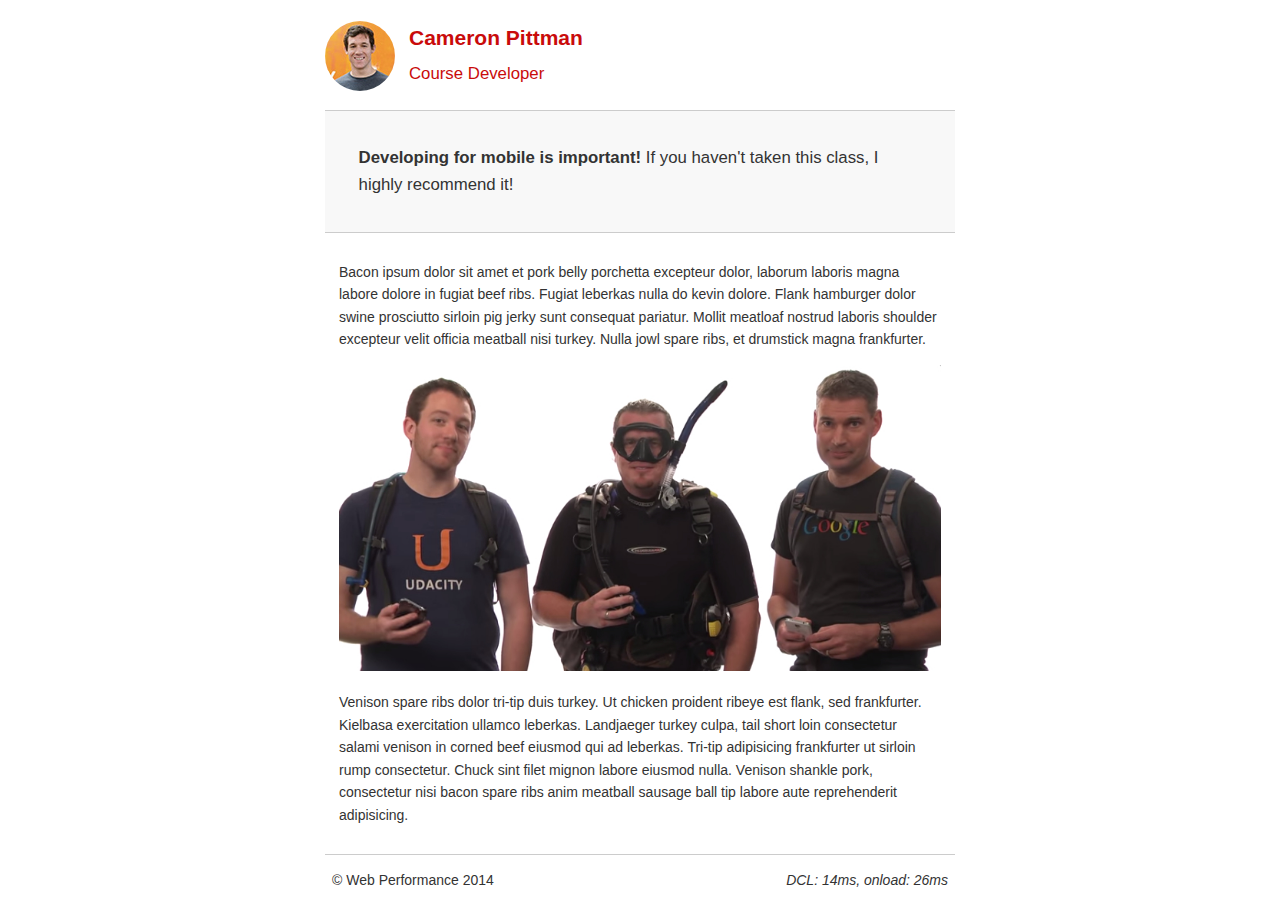
<file: project-mobile.html>
<!DOCTYPE html>
<html lang="en">
  <head>
    <meta charset="utf-8">
    <meta name="viewport" content="width=device-width, initial-scale=1">
    <meta name="description" content=" FILL ME IN ">
    <meta name="author" content=" FILL ME IN ">
    <title>Cameron Pitman: Portfolio</title>

    <!-- Hmm, what is the impact of web fonts on speed? Measure it... -->
    <!-- <link href="//fonts.googleapis.com/css?family=Open+Sans:400,700" rel="stylesheet"> -->

    <link href="css/style.css" rel="stylesheet">
    <link href="css/print.css" rel="stylesheet">

    <script>
      (function(w,g){w['GoogleAnalyticsObject']=g;
      w[g]=w[g]||function(){(w[g].q=w[g].q||[]).push(arguments)};w[g].l=1*new Date();})(window,'ga');

      // TODO: replace with your Google Analytics profile ID.
      ga('create', 'UA-XXXX-Y');
      ga('send', 'pageview');
    </script>
    <script src="http://www.google-analytics.com/analytics.js"></script>
    <script async src="js/perfmatters.js"></script>
  </head>

  <body>
    <header>
      <a href="/"><img src="img/profilepic.jpg"></a>
      <p>Cameron Pittman<br><span>Course Developer</span></p>
    </header>

    <div class="container">
      <div class="hero">
        <strong>Developing for mobile is important!</strong> If you haven't taken this class, I highly recommend it!
      </div>

      <div class="content">
        
        <p>Bacon ipsum dolor sit amet et pork belly porchetta excepteur dolor, laborum laboris magna labore dolore in fugiat beef ribs. Fugiat leberkas nulla do kevin dolore. Flank hamburger dolor swine prosciutto sirloin pig jerky sunt consequat pariatur. Mollit meatloaf nostrud laboris shoulder excepteur velit officia meatball nisi turkey. Nulla jowl spare ribs, et drumstick magna frankfurter.</p>

        <img src="img/mobilewebdev.jpg">

        <p>Venison spare ribs dolor tri-tip duis turkey. Ut chicken proident ribeye est flank, sed frankfurter. Kielbasa exercitation ullamco leberkas. Landjaeger turkey culpa, tail short loin consectetur salami venison in corned beef eiusmod qui ad leberkas. Tri-tip adipisicing frankfurter ut sirloin rump consectetur. Chuck sint filet mignon labore eiusmod nulla. Venison shankle pork, consectetur nisi bacon spare ribs anim meatball sausage ball tip labore aute reprehenderit adipisicing.</p>

    </div>

    <footer>
      <p>&copy; Web Performance 2014 <span id="crp-stats"></span></p>
    </footer>
  </body>
</html>
</file>
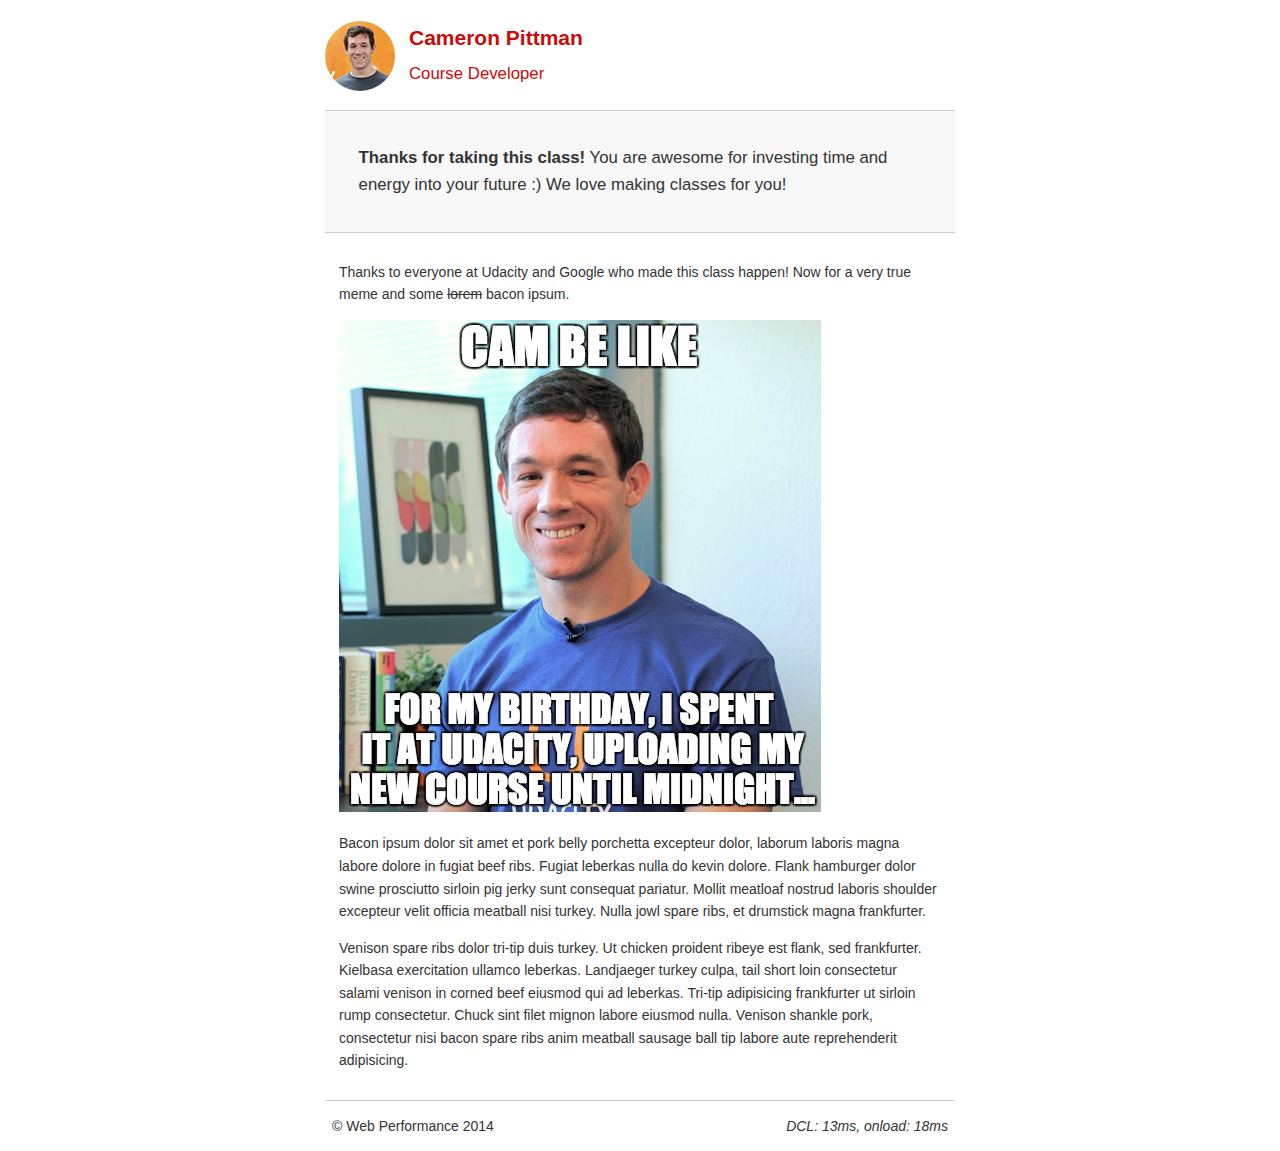
<file: project-webperf.html>
<!DOCTYPE html>
<html lang="en">
  <head>
    <meta charset="utf-8">
    <meta name="viewport" content="width=device-width, initial-scale=1">
    <meta name="description" content=" FILL ME IN ">
    <meta name="author" content=" FILL ME IN ">
    <title>Cameron Pitman: Portfolio</title>

    <!-- Hmm, what is the impact of web fonts on speed? Measure it... -->
    <!-- <link href="//fonts.googleapis.com/css?family=Open+Sans:400,700" rel="stylesheet"> -->

    <link href="css/style.css" rel="stylesheet">
    <link href="css/print.css" rel="stylesheet">

    <script>
      (function(w,g){w['GoogleAnalyticsObject']=g;
      w[g]=w[g]||function(){(w[g].q=w[g].q||[]).push(arguments)};w[g].l=1*new Date();})(window,'ga');

      // TODO: replace with your Google Analytics profile ID.
      ga('create', 'UA-XXXX-Y');
      ga('send', 'pageview');
    </script>
    <script src="http://www.google-analytics.com/analytics.js"></script>
    <script async src="js/perfmatters.js"></script>
  </head>

  <body>
    <header>
      <a href="/"><img src="img/profilepic.jpg"></a>
      <p>Cameron Pittman<br><span>Course Developer</span></p>
    </header>

    <div class="container">
      <div class="hero">
        <strong>Thanks for taking this class!</strong> You are awesome for investing time and energy into your future :) We love making classes for you!
      </div>

      <div class="content">
        
        <p>Thanks to everyone at Udacity and Google who made this class happen! Now for a very true meme and some <strike>lorem</strike> bacon ipsum.</p>

        <img src="img/cam_be_like.jpg">

        <p>Bacon ipsum dolor sit amet et pork belly porchetta excepteur dolor, laborum laboris magna labore dolore in fugiat beef ribs. Fugiat leberkas nulla do kevin dolore. Flank hamburger dolor swine prosciutto sirloin pig jerky sunt consequat pariatur. Mollit meatloaf nostrud laboris shoulder excepteur velit officia meatball nisi turkey. Nulla jowl spare ribs, et drumstick magna frankfurter.</p>

        <p>Venison spare ribs dolor tri-tip duis turkey. Ut chicken proident ribeye est flank, sed frankfurter. Kielbasa exercitation ullamco leberkas. Landjaeger turkey culpa, tail short loin consectetur salami venison in corned beef eiusmod qui ad leberkas. Tri-tip adipisicing frankfurter ut sirloin rump consectetur. Chuck sint filet mignon labore eiusmod nulla. Venison shankle pork, consectetur nisi bacon spare ribs anim meatball sausage ball tip labore aute reprehenderit adipisicing.</p>

    </div>

    <footer>
      <p>&copy; Web Performance 2014 <span id="crp-stats"></span></p>
    </footer>
  </body>
</html>
</file>
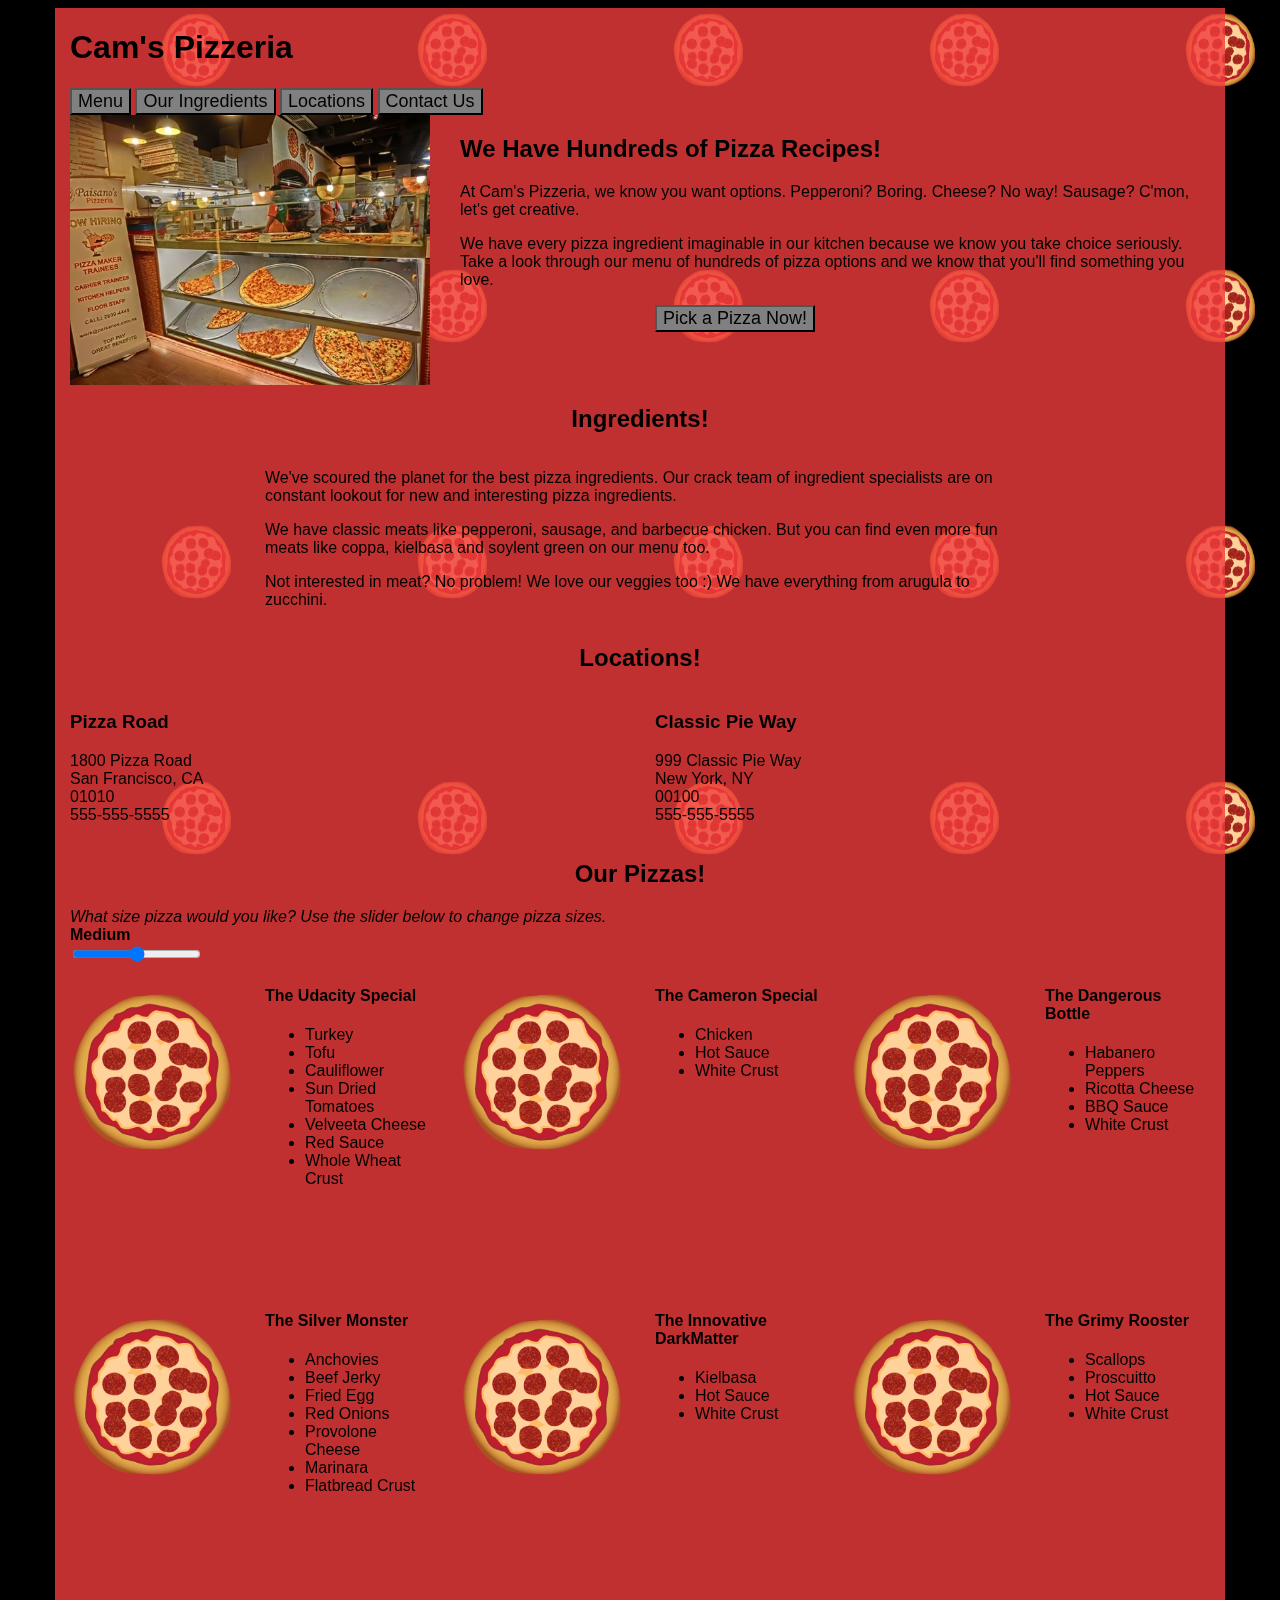
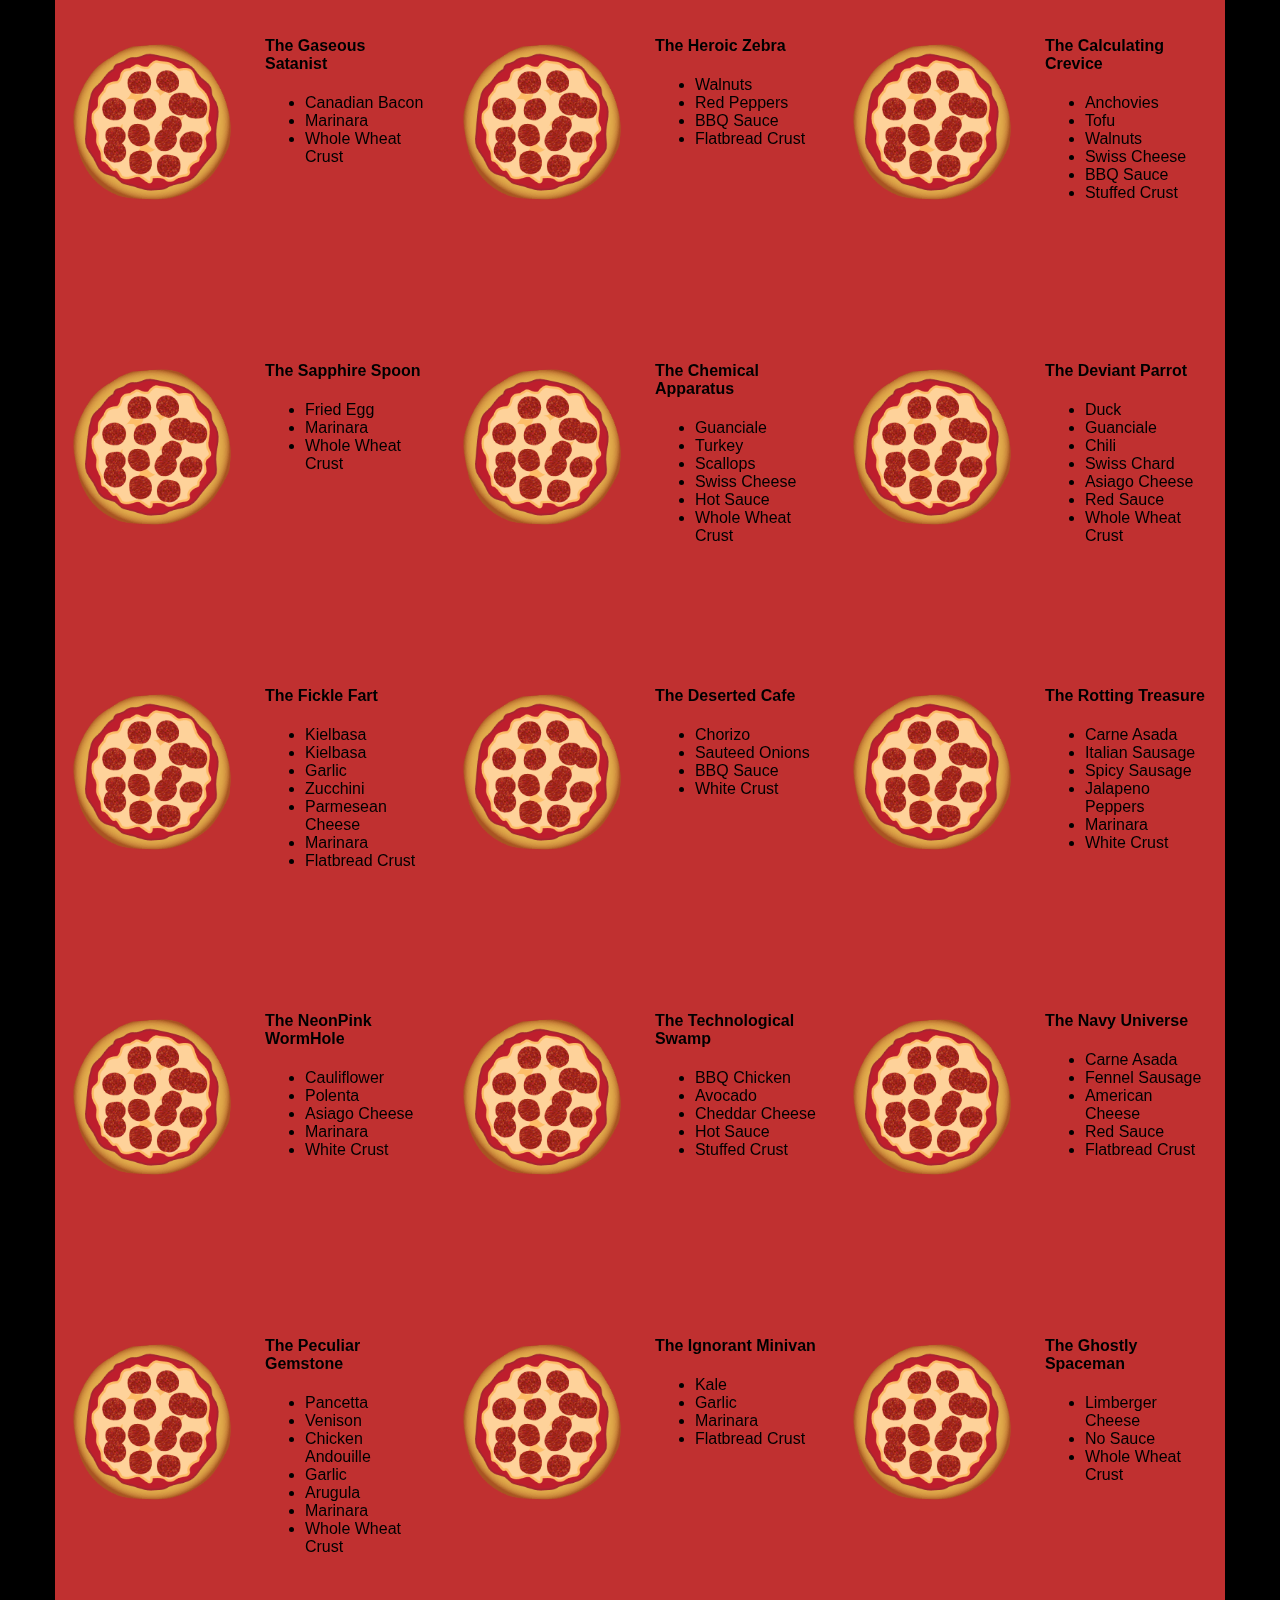
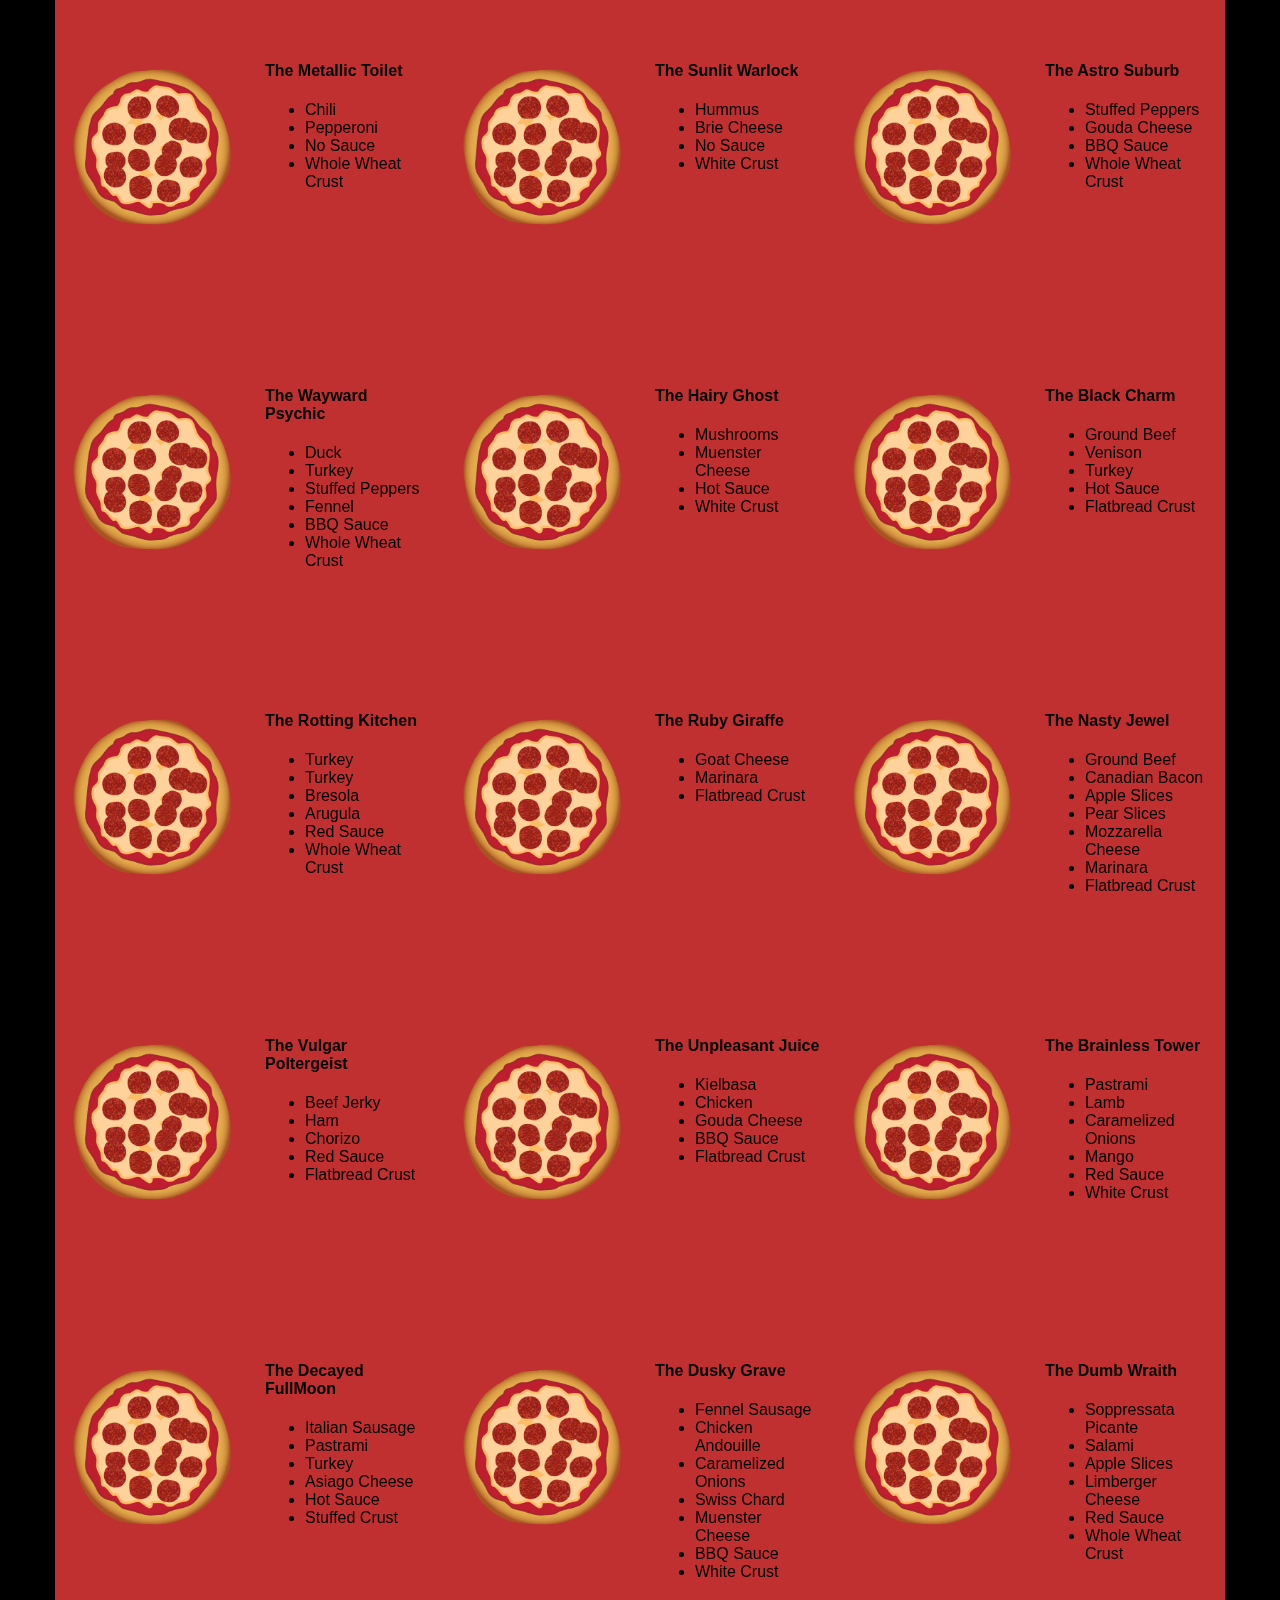
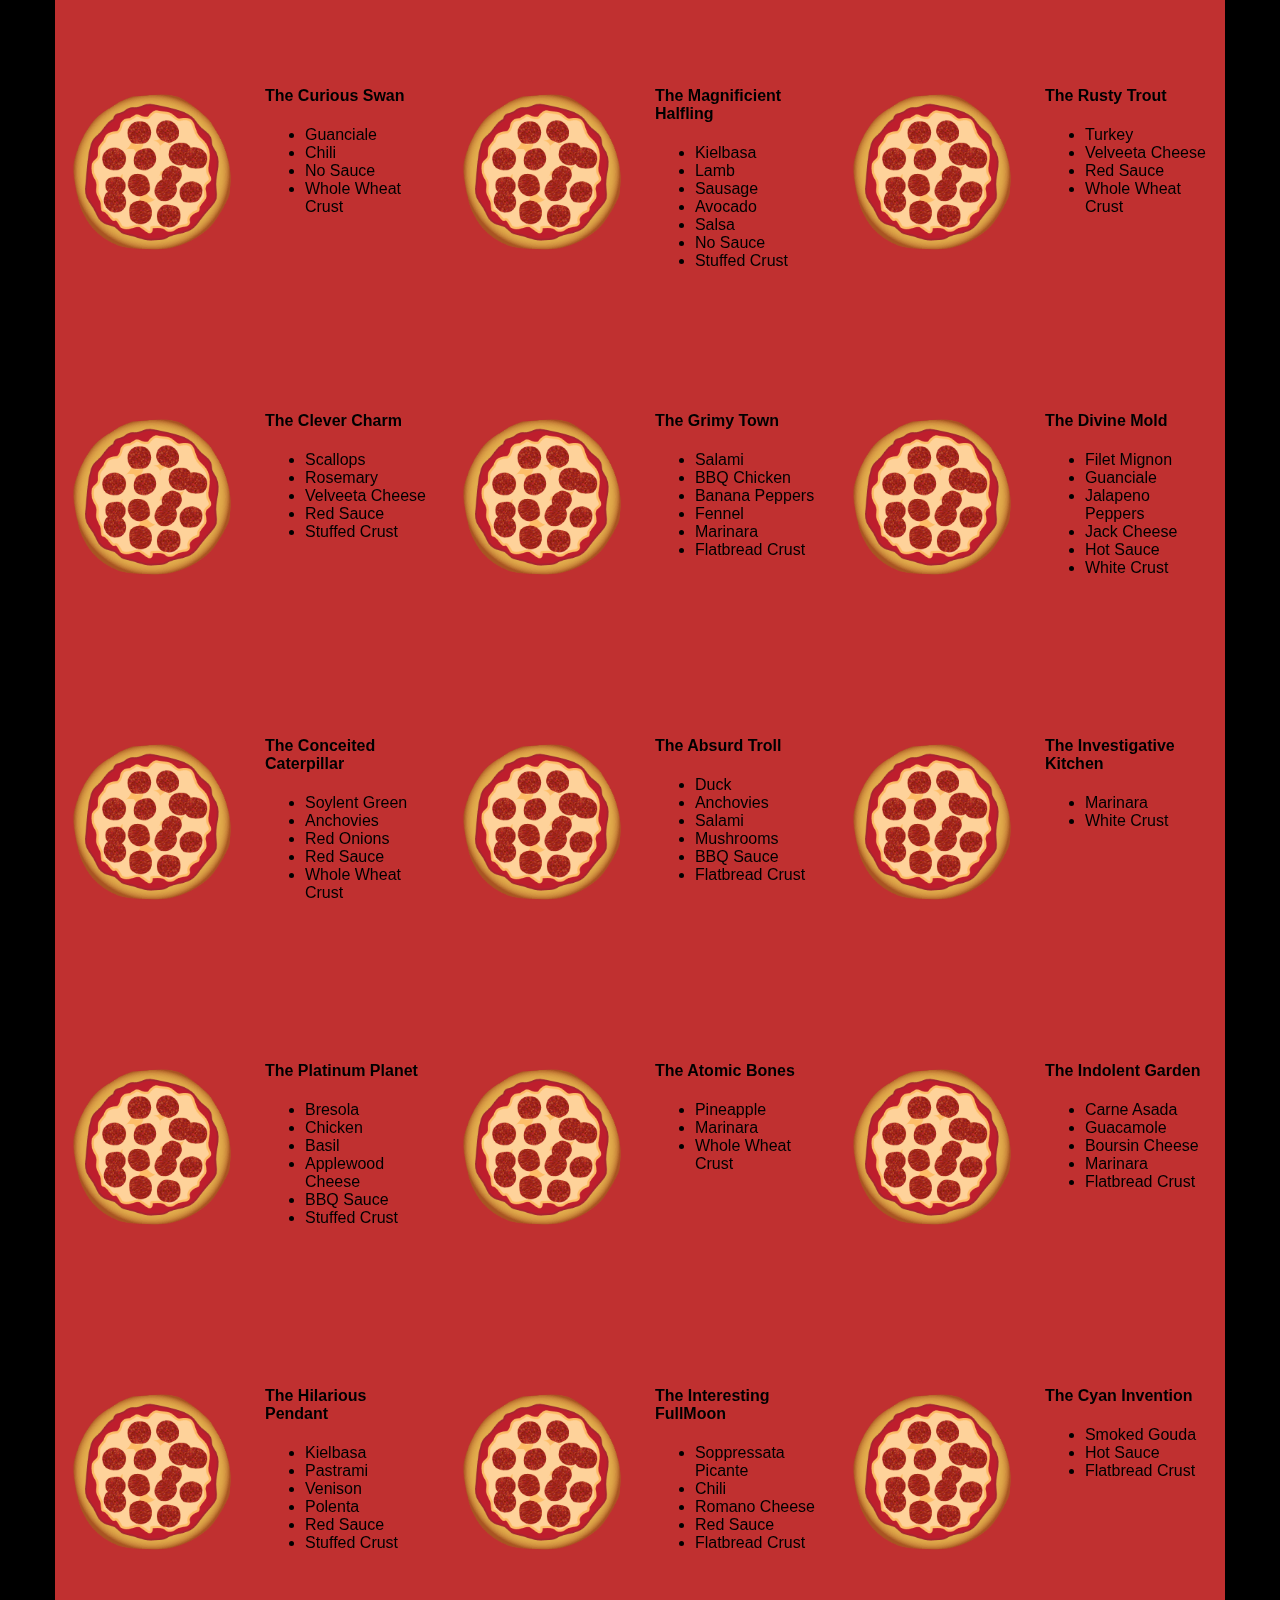
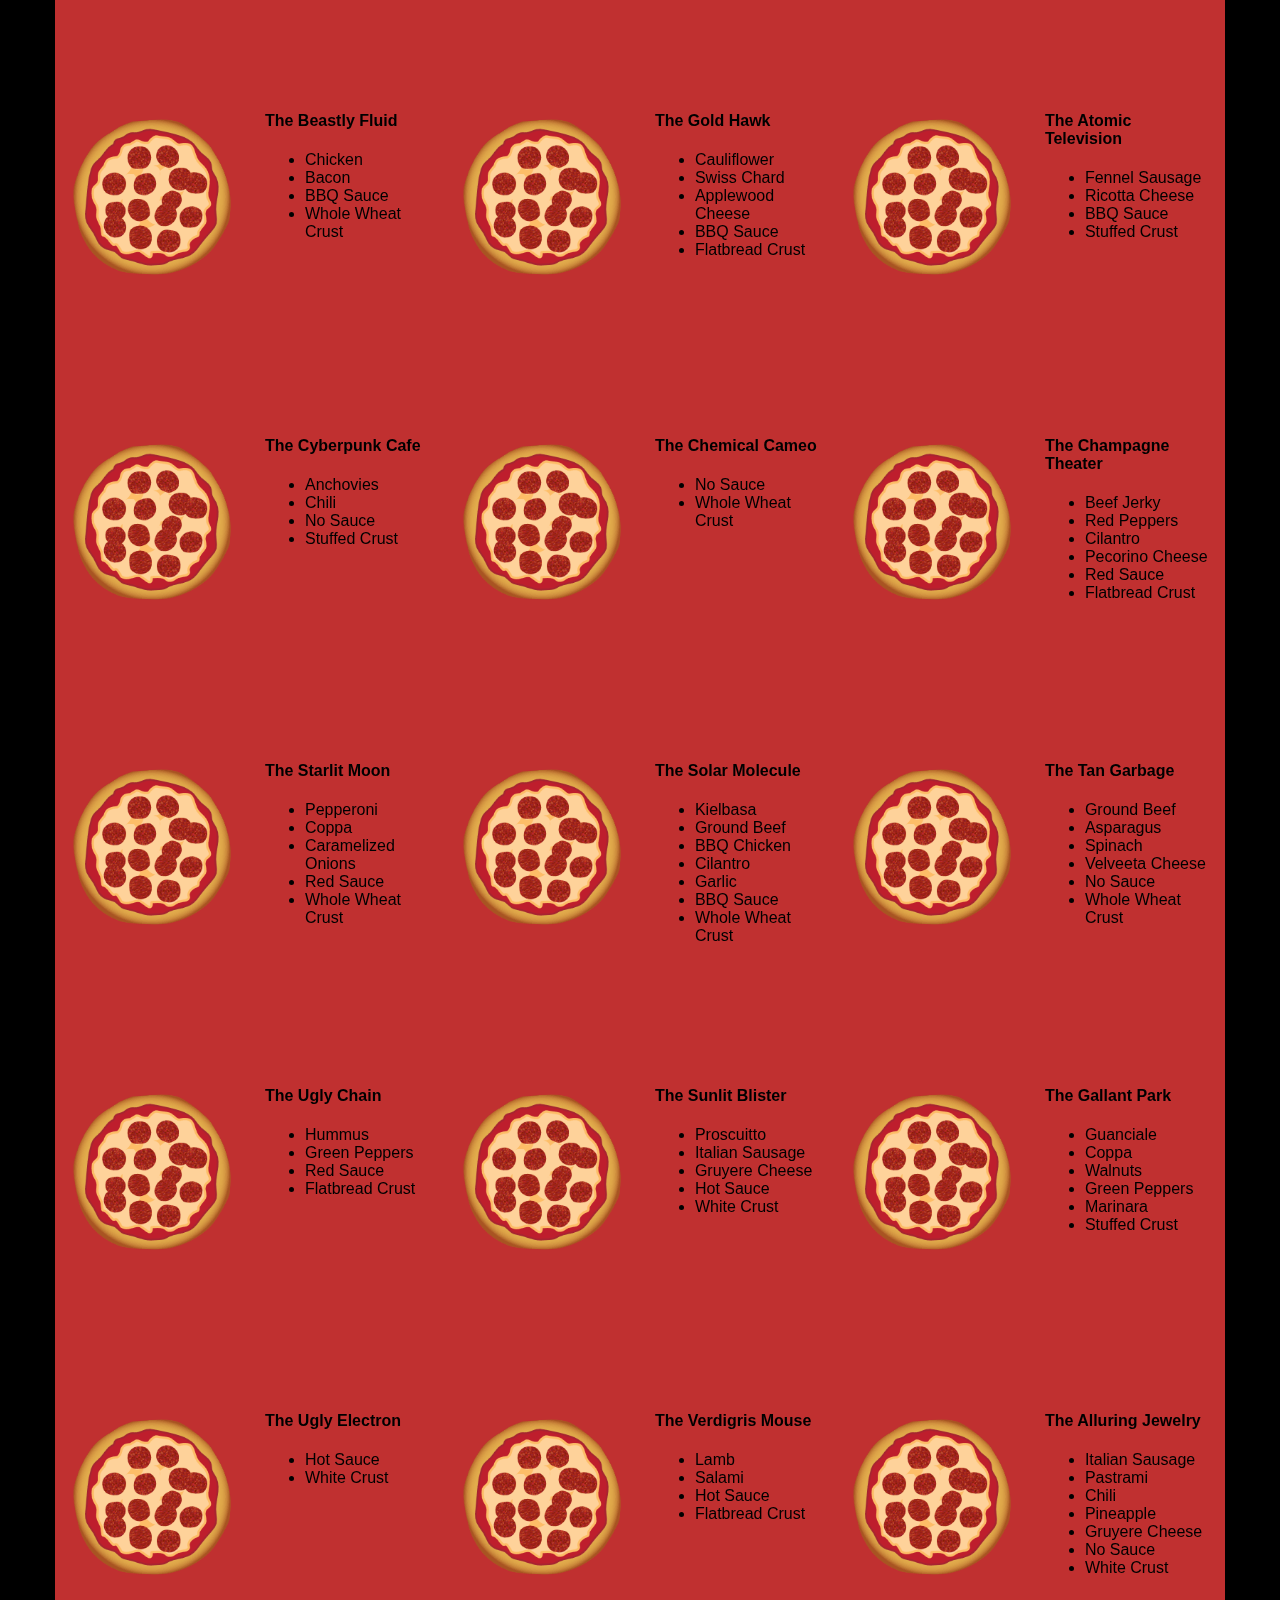
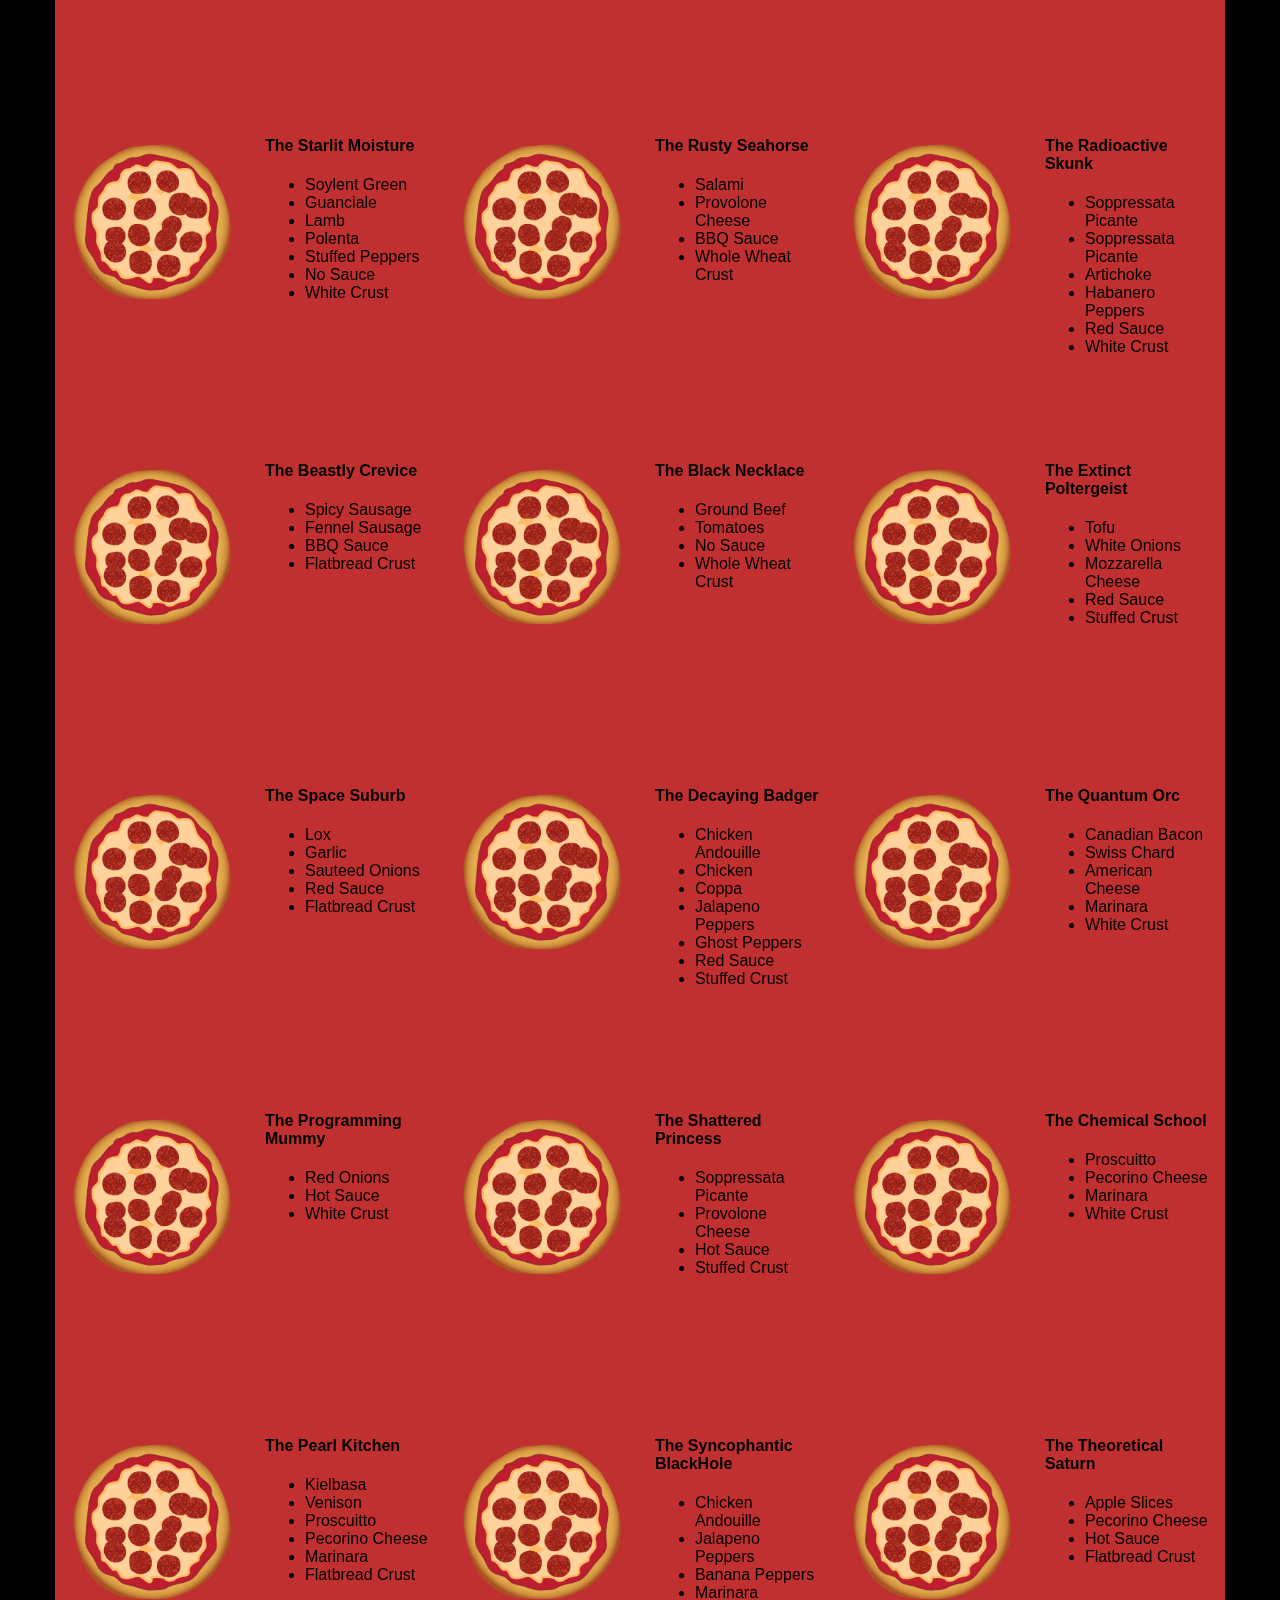
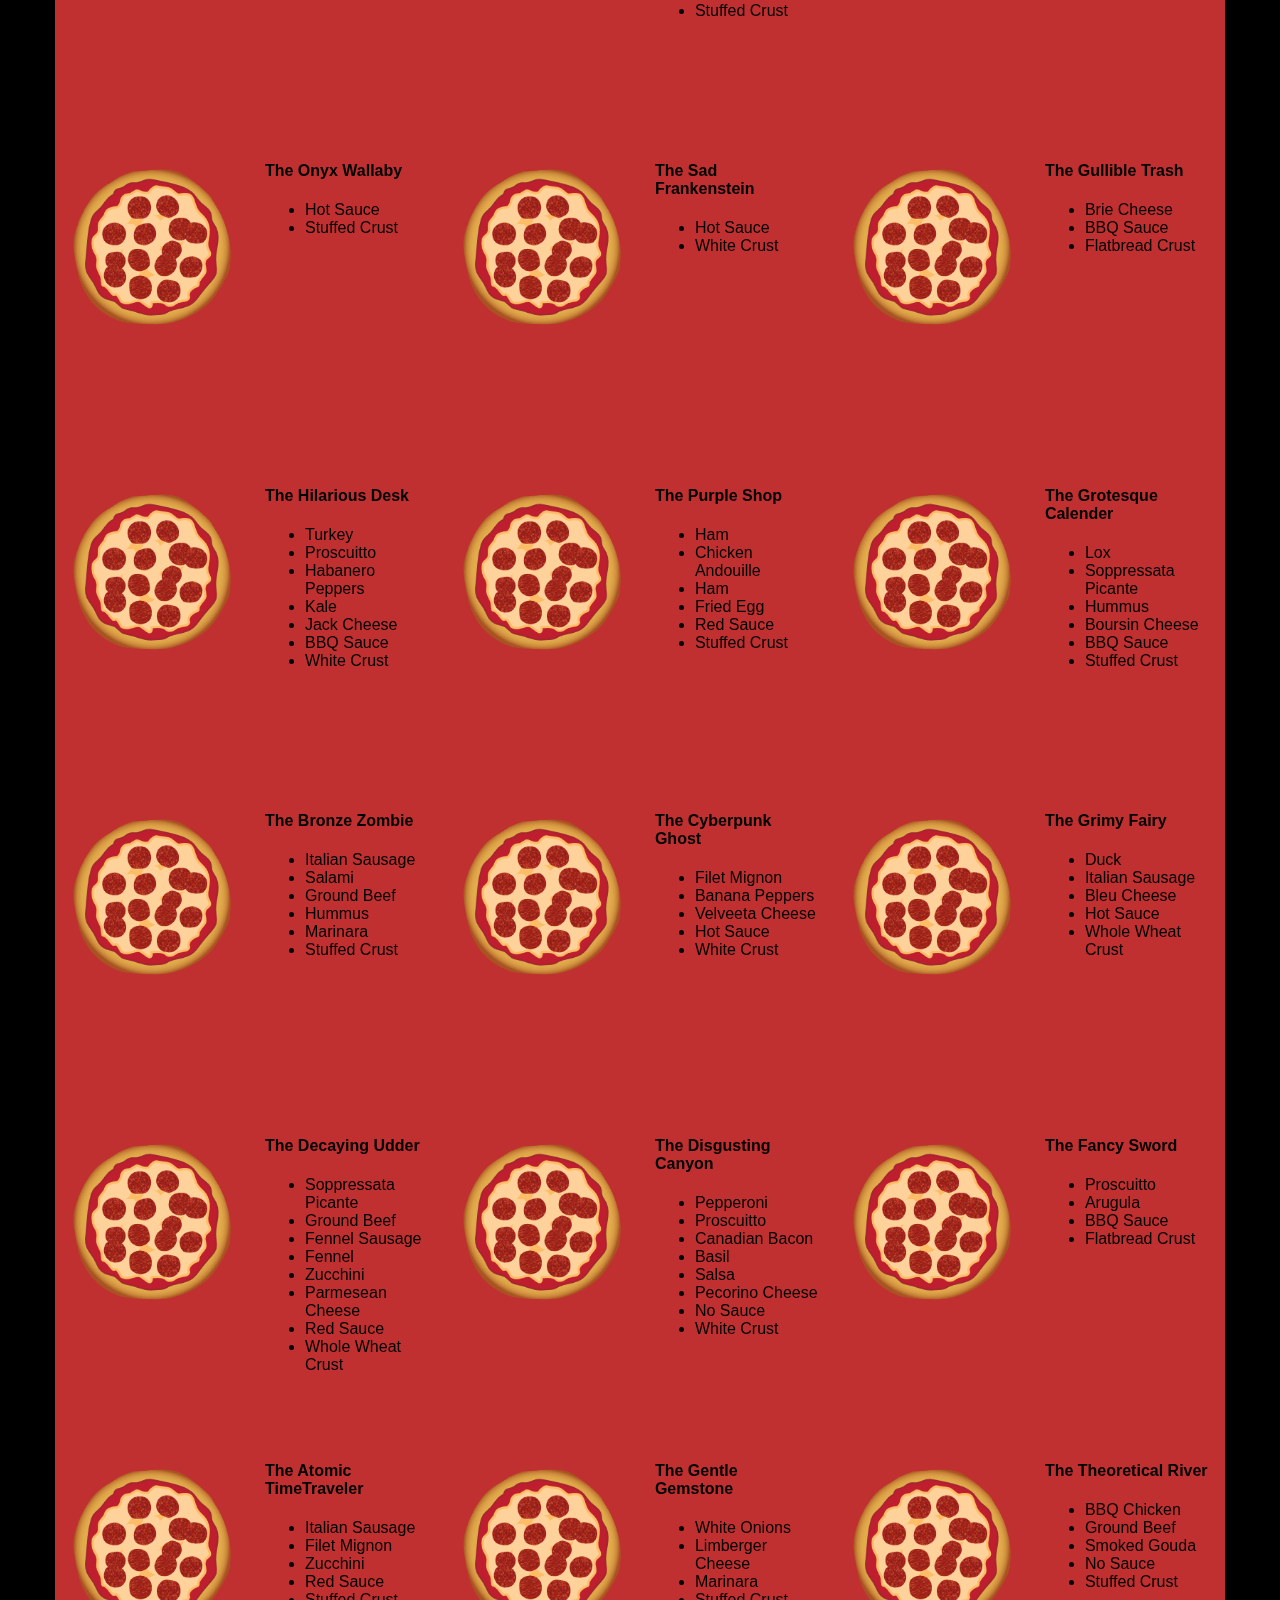
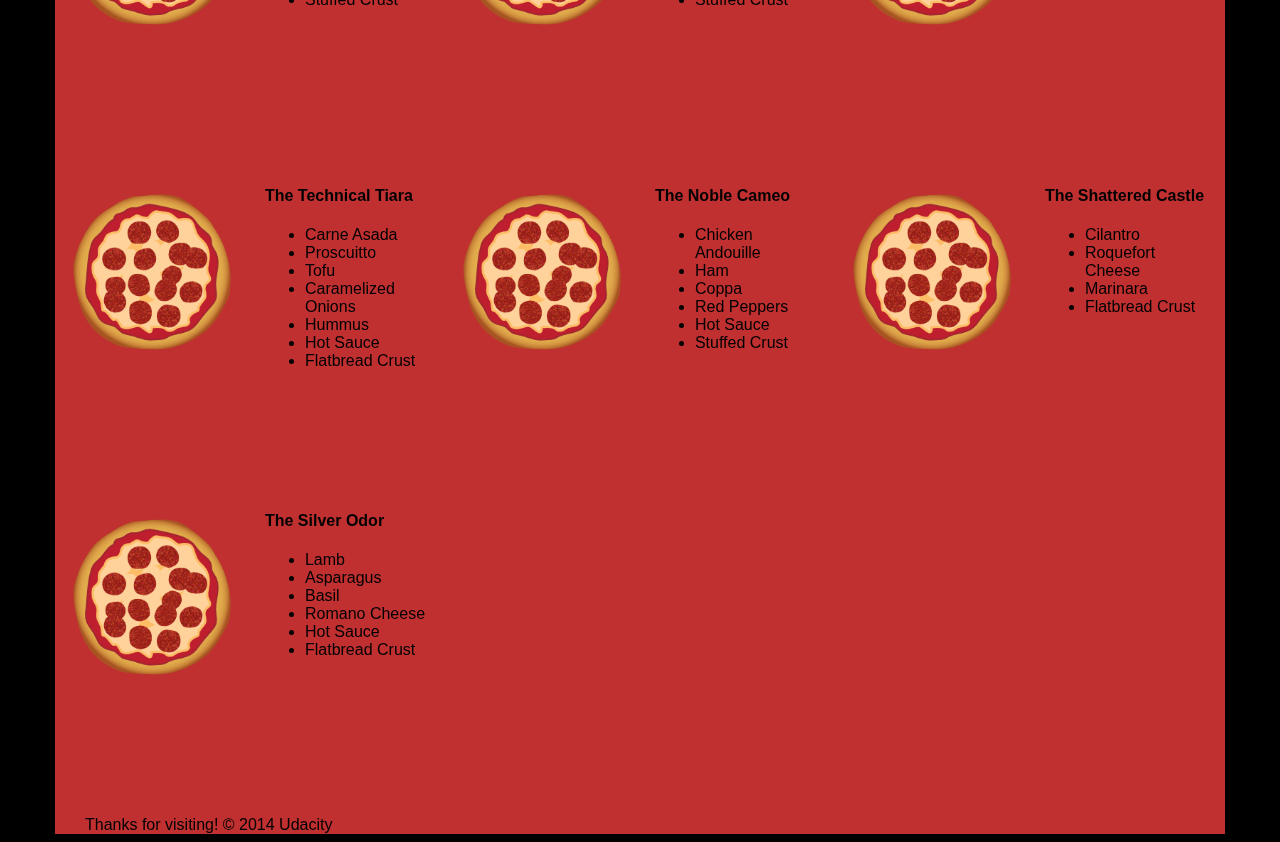
<file: views/pizza.html>
<!DOCTYPE HTML>
<html>
<head>  
  <meta charset="utf-8">
  <meta name="viewport" content="width=device-width, initial-scale=1">
  <meta name="description" content="PROJECT4 PART2">
  <meta name="author" content="CHEMIKA GOLDEN ">
  <style type="text/css">*{-webkit-box-sizing:border-box;-moz-box-sizing:border-box;-box-sizing:border-box}body{font-family:"Trebuchet MS",Helvetica,sans-serif;background:#000}input{background:grey;font-size:18px}form{display:inline-block}.centered{text-align:center}#pizzaSize{font-weight:800}.mover{position:fixed;width:256px;z-index:-1;-webkit-backface-visibility:hidden}.randomPizzaContainer{float:left;display:flex}.randomPizzaContainer:after{content:"";display:table;clear:both}.container{background-color:rgba(240,60,60,.8)}
  </style>
  <link rel="stylesheet" href="css/bootstrap-grid-min.css">
</head>

<body>
  <div class="container">
    <div id="header" class="row">
      <div class="col-md-6">
        <div class="row">
          <div class="col-md-12">
            <h1>Cam's Pizzeria</h1>
            <div class="row">
              <div id="menu" class="col-md-12">
                <form action="#randomPizzas">
                  <input type="submit" value="Menu">
                </form>
                <form action="#ingredients">
                  <input type="submit" value="Our Ingredients">
                </form>
                <form action="#locations">
                  <input type="submit" value="Locations">
                </form>
                <form action="#" onsubmit="alert('Thanks for clicking! This button doesn\'t do anything because this is a fake pizzeria :\)')">
                  <input type="submit" value="Contact Us">
                </form>
              </div>
            </div>
          </div>
        </div>
      </div>
      <div id="movingPizzas1" class="col-md-6">
      </div>
    </div>
    <div id="callToAction" class="row">
      <div class="col-md-4">
        <img src="images/pizzeria2-min.jpg" class="img-responsive"> <!-- Image credit to: http://commons.wikimedia.org/wiki/File:HK_TST_night_%E5%98%89%E8%98%AD%E9%81%93_Granville_Road_restaurant_Paisano's_Pizzeria_pizza_Dec-2013.JPG -->
      </div>
      <div class="col-md-8">
        <div class="row">
          <div class="col-md-12">
            <h2>We Have Hundreds of Pizza Recipes!</h2>            
            <p>At Cam's Pizzeria, we know you want options. Pepperoni? Boring. Cheese? No way! Sausage? C'mon, let's get creative.</p>

            <p>We have every pizza ingredient imaginable in our kitchen because we know you take choice seriously. Take a look through our menu of hundreds of pizza options and we know that you'll find something you love.</p>
          </div>
        </div>
        <div class="row">
          <div class="col-md-6 col-md-push-3">
            <form action="#randomPizzas">
              <input type="submit" value="Pick a Pizza Now!">
            </form>
          </div>
        </div>
      </div>
    </div>
    <div id="ingredients" class="row">
      <div class="col-md-8 col-md-push-2">
        <div class="row">
          <div class="col-md-12 centered">
            <h2>Ingredients!</h2>
          </div>
        </div>
        <div class="row">
          <div class="col-md-12">
            <p>We've scoured the planet for the best pizza ingredients. Our crack team of ingredient specialists are on constant lookout for new and interesting pizza ingredients.</p>

            <p>We have classic meats like pepperoni, sausage, and barbecue chicken. But you can find even more fun meats like coppa, kielbasa and soylent green on our menu too.</p>

            <p>Not interested in meat? No problem! We love our veggies too :) We have everything from arugula to zucchini.</p>
          </div>
        </div>
      </div>
    </div>
    <div id="locations" class="row">
      <div class="col-md-12">
        <h2 style="text-align: center">Locations!</h2>
        <div class="row">
          <div class="col-md-6">
            <h3>Pizza Road</h3>
            <p>1800 Pizza Road<br>San Francisco, CA<br>01010<br>555-555-5555</p>
          </div>
          <div class="col-md-6">
            <h3>Classic Pie Way</h3>
            <p>999 Classic Pie Way<br>New York, NY<br>00100<br>555-555-5555</p>
          </div>
        </div>
      </div>
    </div>
    <div id="pizzaGenerator" class="row">
      <div class="col-md-12">
        <h2 style="text-align: center">Our Pizzas!</h2>
        <div class="row">
          <div class="col-md-12">
            <em>What size pizza would you like? Use the slider below to change pizza sizes.</em>
          </div>
          <div id="pizzaSize" class="col-md-6">Medium</div>
          <div class="col-md-12">
            <input id="sizeSlider" type="range" min="1" max="3" value="2" step="1" onchange="resizePizzas(this.value)"></input>
          </div>
        </div>
        <div id="randomPizzas" class="row">
          <div id="pizza0" class="randomPizzaContainer" style="width:33.33%;">
            <div class="col-md-6">
              <img src="images/pizza-min.png" class="img-responsive">
            </div>
            <div class="col-md-6">
              <h4>The Udacity Special</h4>
              <ul>
                <li>Turkey</li>
                <li>Tofu</li>
                <li>Cauliflower</li>
                <li>Sun Dried Tomatoes</li>
                <li>Velveeta Cheese</li>
                <li>Red Sauce</li>
                <li>Whole Wheat Crust</li>
              </ul>
            </div>
          </div>
          <div id="pizza1" class="randomPizzaContainer" style="width:33.33%;">
            <div class="col-md-6">
              <img src="images/pizza-min.png" class="img-responsive">
            </div>
            <div class="col-md-6">
              <h4>The Cameron Special</h4>
              <ul>
                <li>Chicken</li>
                <li>Hot Sauce</li>
                <li>White Crust</li>
              </ul>
            </div>
          </div>
        </div>
      </div>
    </div>
    <div id="footer" class="col-md-12">Thanks for visiting! &copy; 2014 Udacity</div>
  </div>
  <script type="text/javascript" src="js/main-min.js"></script>
</body>

</html>
</file>
<file: css/style.css>
html {
  font-size: 100%;
  overflow-y: scroll;
  -webkit-tap-highlight-color: rgba(0,0,0,0);
  -ms-text-size-adjust: 100%;
  -webkit-text-size-adjust: none;
}
body { margin: 0; font-size: 14px; line-height: 1.61; font-weight: 400; }
body, button, input, select, textarea { font-family: 'Open Sans', sans-serif; color: #333; }

a { color: #12C; }
a:visited { color: #61C; }
a:focus { outline: thin dotted; }
a:hover, a:active { color: #c00; outline: 0; }

b, strong { font-weight: bold; }
pre, code { font-family: monospace, monospace; font-size: 1em; }
ul, ol { margin: 1em 0; padding: 0 0 0 20px; }
img { border: 0; max-width: 100%; }

body { background: #fff; }
header, footer, .container { max-width: 45em; margin: 0 auto; }

header { padding: 0 0.5em; color: #C90B0B; }
header img { border-radius: 40px; float: left; }
header p { font-size:1.5em; font-weight: bold; padding-left: 4em;}
header p span { font-size: 0.8em; font-weight: normal;}

.hero { padding: 2em; background-color: #f8f8f8; font-size:1.2em;
  border-bottom: 1px solid #ccc;
  border-top: 1px solid #ccc;
}

.content { padding: 1em 1em; }
.content li { list-style-type: none; font-size: 1.1em;}
li img { float:left; padding-right: 1em; }
li p { font-size: 0.9em; font-style: italic; }

footer {
  padding: 0 0.5em;
  border-top: 1px solid #ccc;
}
footer span { float: right; font-style: italic; }

/* Smartphones (portrait) */
@media only screen and (max-width: 480px) {
  body { font-size: 12px;}
  header p { padding-left: 4.5em;}
}
</file>
<file: css/print.css>
@media print {
  * { background: transparent !important; color: black !important; text-shadow: none !important; filter:none !important; -ms-filter: none !important; }
  a, a:visited { color: #444 !important; text-decoration: underline; }
  a[href]:after { content: " (" attr(href) ")"; }
  tr, img { page-break-inside: avoid; }
  img { max-width: 100% !important; }
  @page { margin: 0.5cm; }
  p, h2, h3 { orphans: 3; widows: 3; }
  h2, h3{ page-break-after: avoid; }
}
</file>
